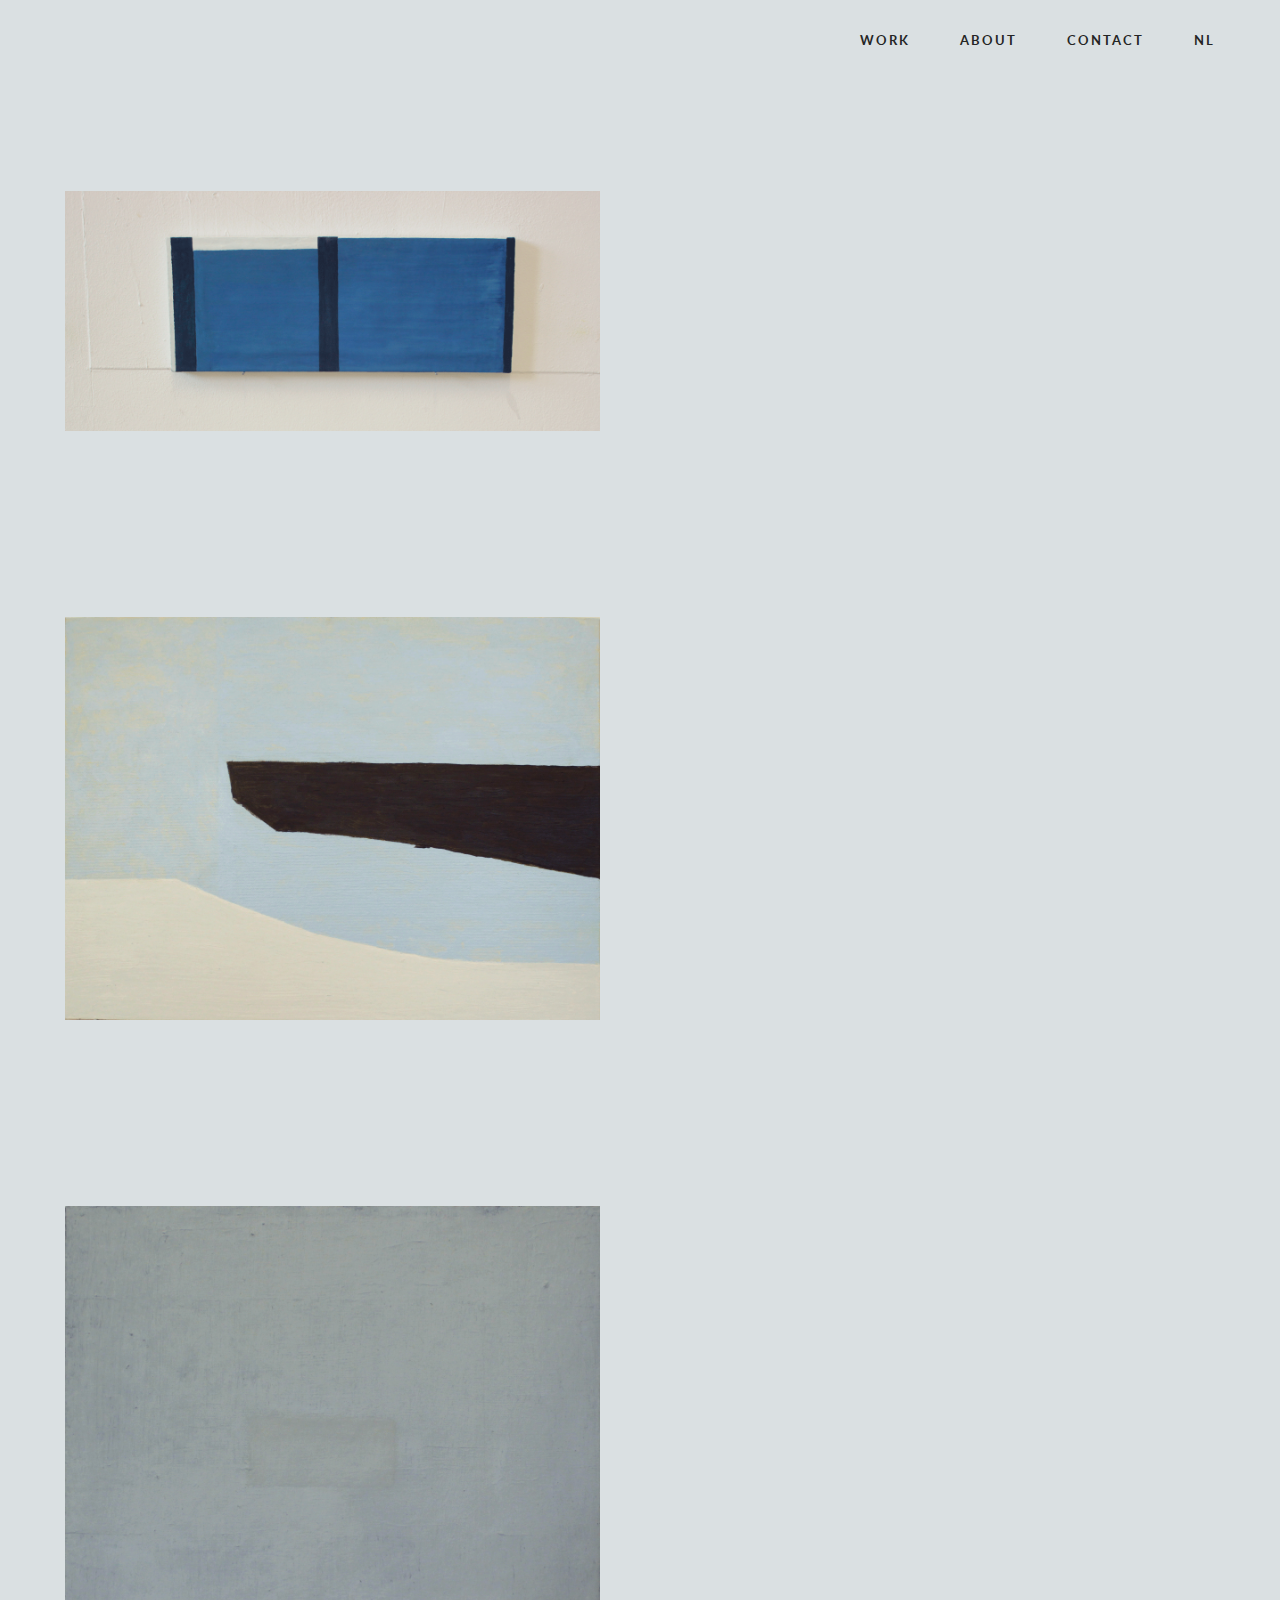
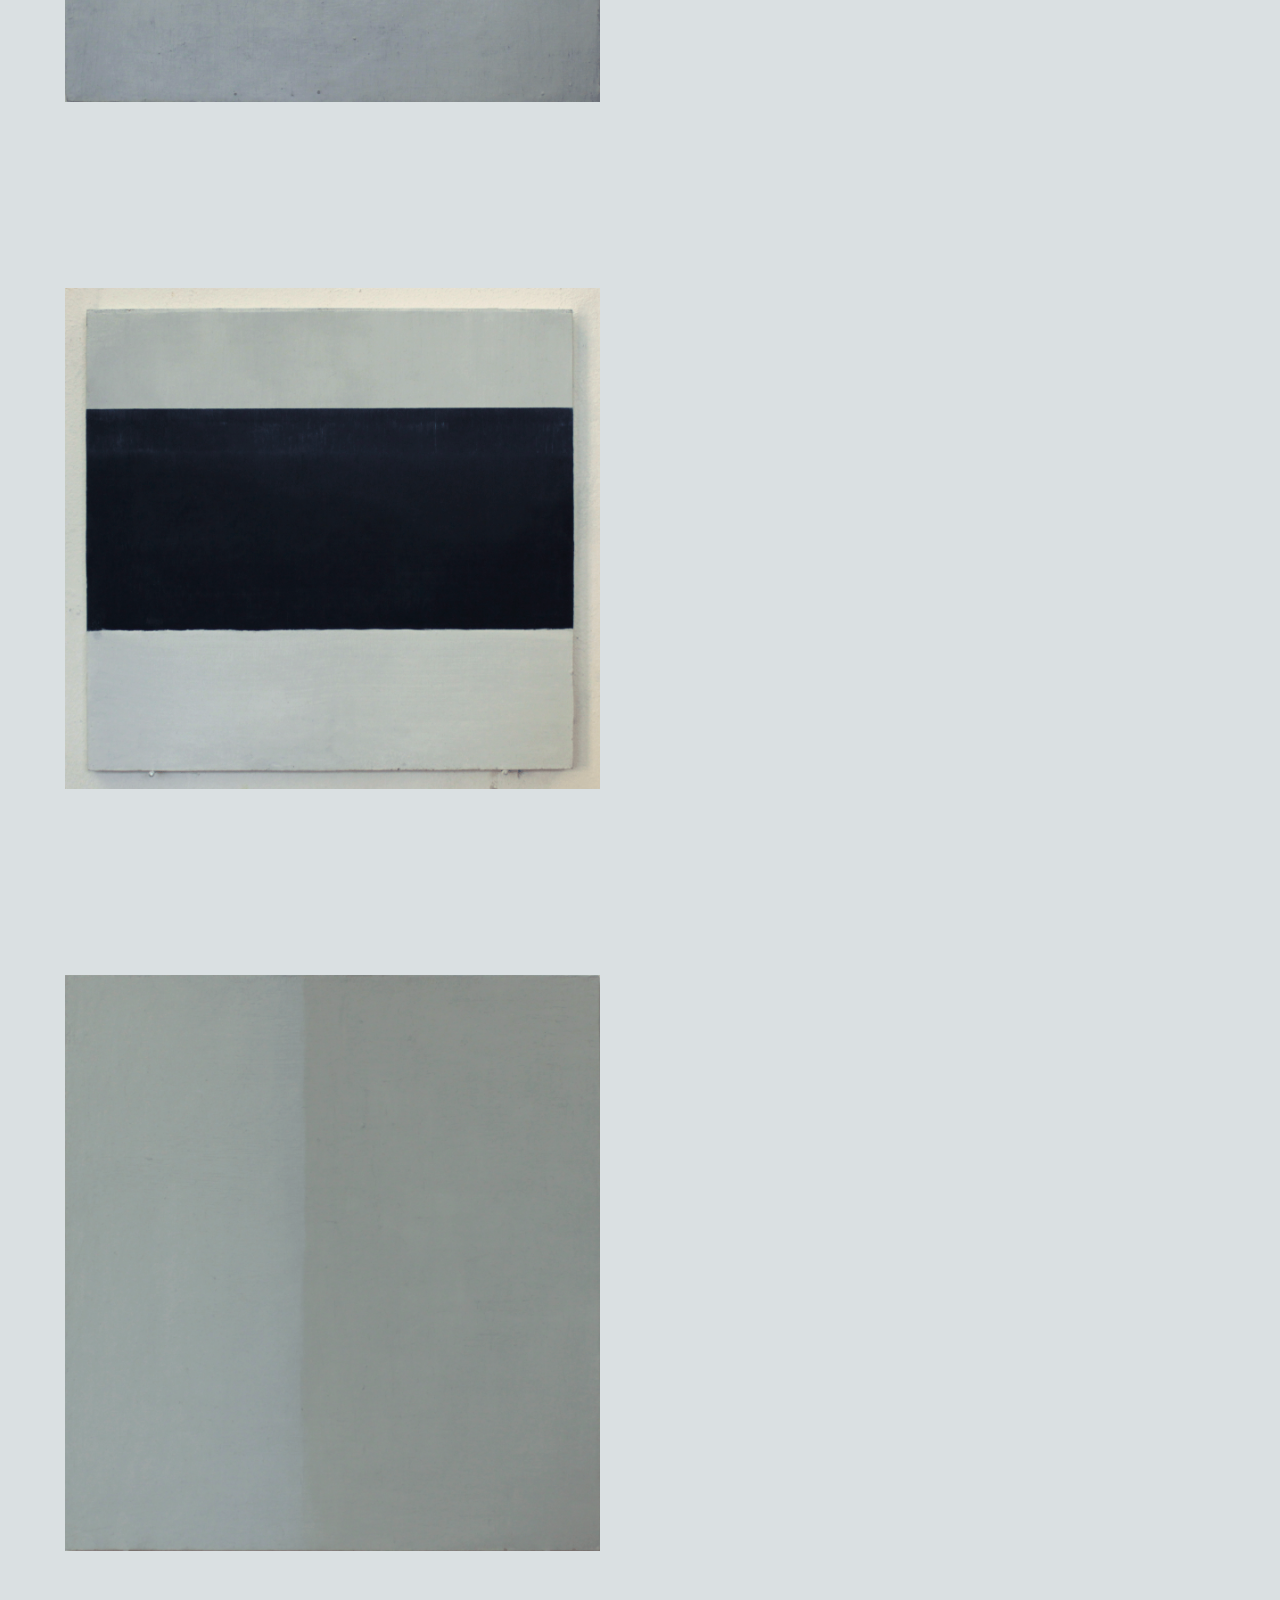
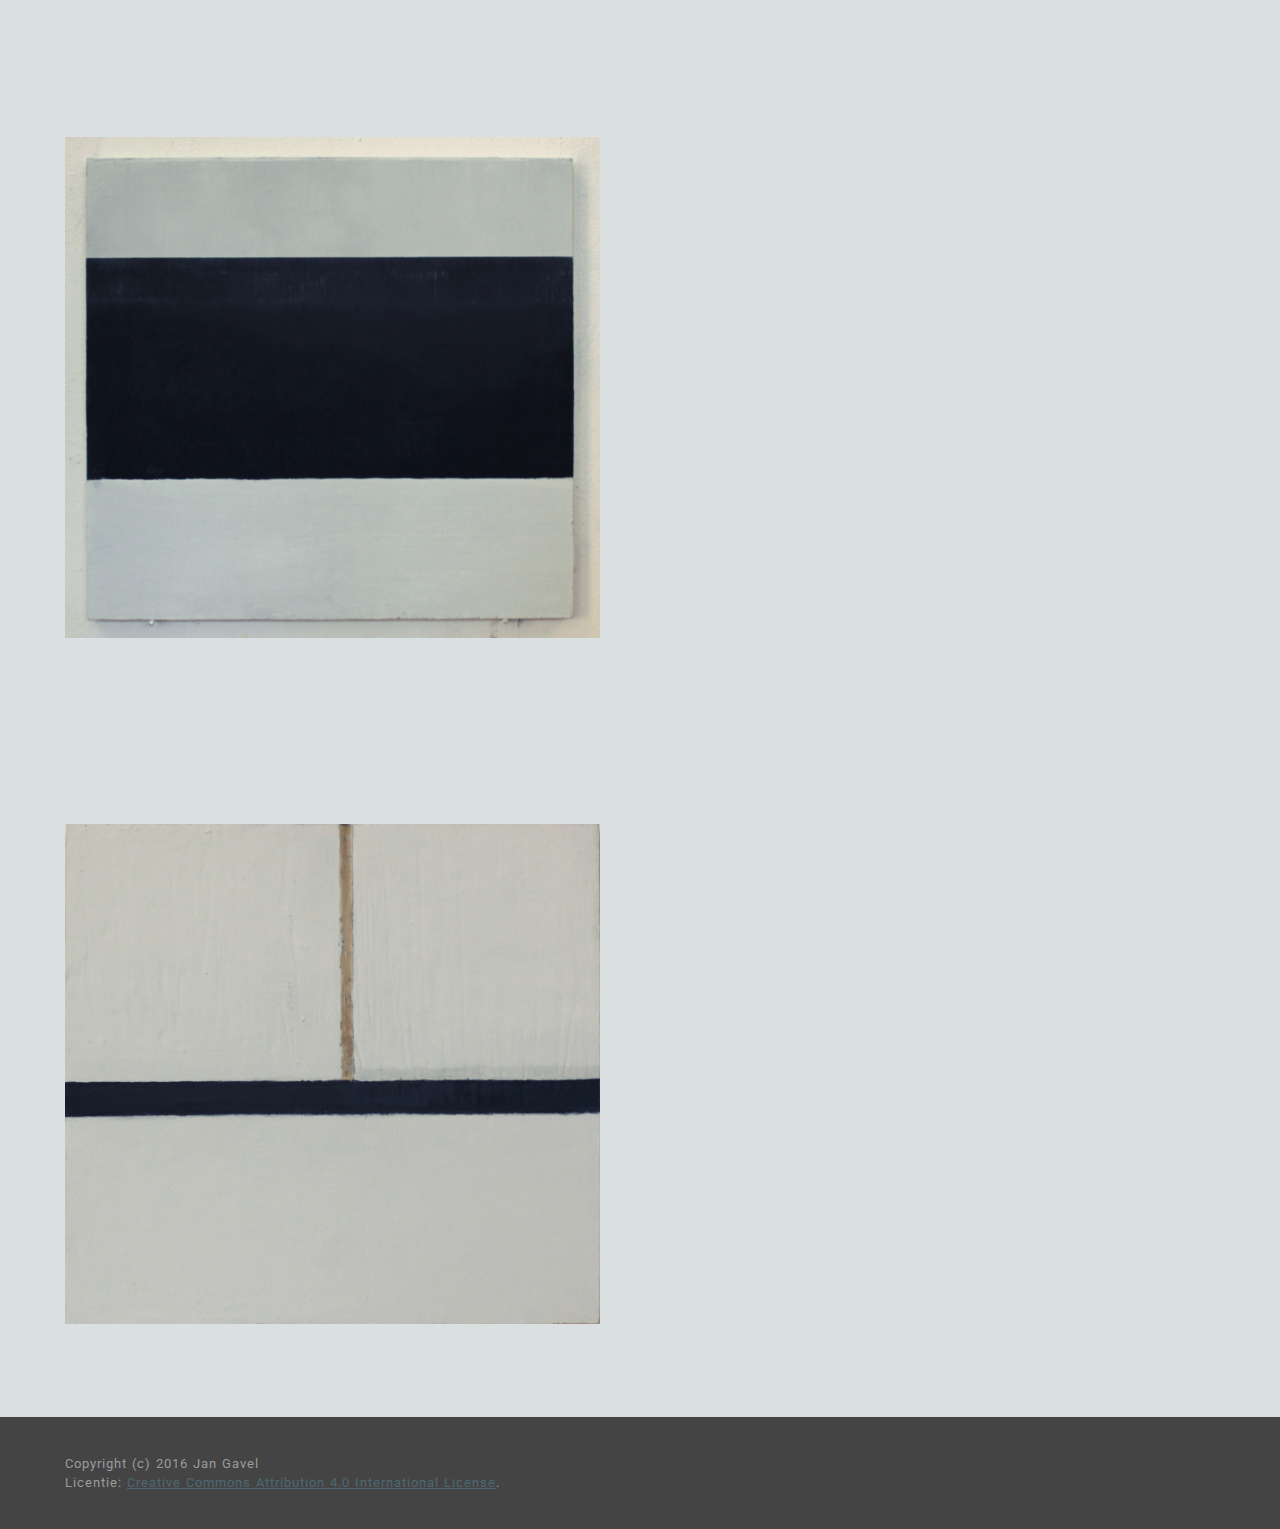
<file: index.html>
<!DOCTYPE html>
<html>
<head>
  <!-- Site made with Mobirise Website Builder v2.10, https://mobirise.com -->
  <meta charset="UTF-8">
  <meta http-equiv="X-UA-Compatible" content="IE=edge">
  <meta name="generator" content="Mobirise v2.10, mobirise.com">
  <meta name="viewport" content="width=device-width, initial-scale=1">
  <link rel="shortcut icon" href="assets/images/logo.png" type="image/x-icon">
  <meta name="description" content="">
  
  <link rel="stylesheet" href="https://fonts.googleapis.com/css?family=Roboto:700,400&amp;subset=cyrillic,latin,greek,vietnamese">
  <link rel="stylesheet" href="assets/bootstrap/css/bootstrap.min.css">
  <link rel="stylesheet" href="assets/mobirise/css/style.css">
  <link rel="stylesheet" href="assets/mobirise/css/mbr-additional.css" type="text/css">
  
  
  
</head>
<body>
<section class="mbr-navbar mbr-navbar--freeze mbr-navbar--absolute mbr-navbar--sticky mbr-navbar--auto-collapse" id="ext_menu-17">
    <div class="mbr-navbar__section mbr-section">
        <div class="mbr-section__container container">
            <div class="mbr-navbar__container">
                
                <div class="mbr-navbar__hamburger mbr-hamburger"><span class="mbr-hamburger__line"></span></div>
                <div class="mbr-navbar__column mbr-navbar__menu">
                    <nav class="mbr-navbar__menu-box mbr-navbar__menu-box--inline-right">
                        <div class="mbr-navbar__column"><ul class="mbr-navbar__items mbr-navbar__items--right mbr-buttons mbr-buttons--freeze mbr-buttons--right btn-decorator mbr-buttons--active mbr-buttons--only-links"><li class="mbr-navbar__item"><a class="mbr-buttons__link btn text-black" href="index.html">WORK<br><br></a></li><li class="mbr-navbar__item"><a class="mbr-buttons__link btn text-black" href="about.html">ABOUT<br><br></a></li><li class="mbr-navbar__item"><a class="mbr-buttons__link btn text-black" href="contact.html">CONTACT</a></li> <li class="mbr-navbar__item"><a class="mbr-buttons__link btn text-black" href="https://googledrive.com/host/0B5gZuULfH_h8TDFhbFF4RDhfM0k/">NL<br><br></a></li></ul></div>
                        
                    </nav>
                </div>
            </div>
        </div>
    </div>
</section>

<section class="engine"><a rel="external" href="https://mobirise.com">web page development software</a></section><section class="mbr-section mbr-section--relative mbr-after-navbar" id="msg-box4-15" style="background-color: rgb(218, 224, 226);">
    
    <div class="mbr-section__container mbr-section__container--isolated container" style="padding-top: 93px; padding-bottom: 93px;">
        <div class="row">
            <div class="mbr-box mbr-box--fixed mbr-box--adapted">
                <div class="mbr-box__magnet mbr-box__magnet--top-right mbr-section__left col-sm-6">
                    <figure class="mbr-figure mbr-figure--adapted mbr-figure--caption-inside-bottom mbr-figure--full-width"><img src="assets/images/mg-7185.gif" class="mbr-figure__img"></figure>
                </div>
                <div class="mbr-box__magnet mbr-class-mbr-box__magnet--center-left col-sm-6 mbr-section__right">
                    
                    
                    
                </div>
                
            </div>
        </div>
    </div>
</section>

<section class="mbr-section mbr-section--relative" id="msg-box4-16" style="background-color: rgb(218, 224, 226);">
    
    <div class="mbr-section__container mbr-section__container--isolated container" style="padding-top: 93px; padding-bottom: 93px;">
        <div class="row">
            <div class="mbr-box mbr-box--fixed mbr-box--adapted">
                <div class="mbr-box__magnet mbr-box__magnet--top-right mbr-section__left col-sm-6">
                    <figure class="mbr-figure mbr-figure--adapted mbr-figure--caption-inside-bottom mbr-figure--full-width"><img src="assets/images/mg-7228.gif" class="mbr-figure__img"></figure>
                </div>
                <div class="mbr-box__magnet mbr-class-mbr-box__magnet--center-left col-sm-6 mbr-section__right">
                    
                    
                    
                </div>
                
            </div>
        </div>
    </div>
</section>

<section class="mbr-section mbr-section--relative" id="msg-box4-18" style="background-color: rgb(218, 224, 226);">
    
    <div class="mbr-section__container mbr-section__container--isolated container" style="padding-top: 93px; padding-bottom: 93px;">
        <div class="row">
            <div class="mbr-box mbr-box--fixed mbr-box--adapted">
                <div class="mbr-box__magnet mbr-box__magnet--top-right mbr-section__left col-sm-6">
                    <figure class="mbr-figure mbr-figure--adapted mbr-figure--caption-inside-bottom mbr-figure--full-width"><img src="assets/images/mg-7198-3.gif" class="mbr-figure__img"></figure>
                </div>
                <div class="mbr-box__magnet mbr-class-mbr-box__magnet--center-left col-sm-6 mbr-section__right">
                    
                    
                    
                </div>
                
            </div>
        </div>
    </div>
</section>

<section class="mbr-section mbr-section--relative" id="msg-box4-19" style="background-color: rgb(218, 224, 226);">
    
    <div class="mbr-section__container mbr-section__container--isolated container" style="padding-top: 93px; padding-bottom: 93px;">
        <div class="row">
            <div class="mbr-box mbr-box--fixed mbr-box--adapted">
                <div class="mbr-box__magnet mbr-box__magnet--top-right mbr-section__left col-sm-6">
                    <figure class="mbr-figure mbr-figure--adapted mbr-figure--caption-inside-bottom mbr-figure--full-width"><img src="assets/images/mg-7204-2.gif" class="mbr-figure__img"></figure>
                </div>
                <div class="mbr-box__magnet mbr-class-mbr-box__magnet--center-left col-sm-6 mbr-section__right">
                    
                    
                    
                </div>
                
            </div>
        </div>
    </div>
</section>

<section class="mbr-section mbr-section--relative" id="msg-box4-22" style="background-color: rgb(218, 224, 226);">
    
    <div class="mbr-section__container mbr-section__container--isolated container" style="padding-top: 93px; padding-bottom: 93px;">
        <div class="row">
            <div class="mbr-box mbr-box--fixed mbr-box--adapted">
                <div class="mbr-box__magnet mbr-box__magnet--top-right mbr-section__left col-sm-6">
                    <figure class="mbr-figure mbr-figure--adapted mbr-figure--caption-inside-bottom mbr-figure--full-width"><img src="assets/images/mg-7208-2.gif" class="mbr-figure__img"></figure>
                </div>
                <div class="mbr-box__magnet mbr-class-mbr-box__magnet--center-left col-sm-6 mbr-section__right">
                    
                    
                    
                </div>
                
            </div>
        </div>
    </div>
</section>

<section class="mbr-section mbr-section--relative" id="msg-box4-21" style="background-color: rgb(218, 224, 226);">
    
    <div class="mbr-section__container mbr-section__container--isolated container" style="padding-top: 93px; padding-bottom: 93px;">
        <div class="row">
            <div class="mbr-box mbr-box--fixed mbr-box--adapted">
                <div class="mbr-box__magnet mbr-box__magnet--top-right mbr-section__left col-sm-6">
                    <figure class="mbr-figure mbr-figure--adapted mbr-figure--caption-inside-bottom mbr-figure--full-width"><img src="assets/images/mg-7204-2.gif" class="mbr-figure__img"></figure>
                </div>
                <div class="mbr-box__magnet mbr-class-mbr-box__magnet--center-left col-sm-6 mbr-section__right">
                    
                    
                    
                </div>
                
            </div>
        </div>
    </div>
</section>

<section class="mbr-section mbr-section--relative" id="msg-box4-20" style="background-color: rgb(218, 224, 226);">
    
    <div class="mbr-section__container mbr-section__container--isolated container" style="padding-top: 93px; padding-bottom: 93px;">
        <div class="row">
            <div class="mbr-box mbr-box--fixed mbr-box--adapted">
                <div class="mbr-box__magnet mbr-box__magnet--top-right mbr-section__left col-sm-6">
                    <figure class="mbr-figure mbr-figure--adapted mbr-figure--caption-inside-bottom mbr-figure--full-width"><img src="assets/images/mg-7211-2.gif" class="mbr-figure__img"></figure>
                </div>
                <div class="mbr-box__magnet mbr-class-mbr-box__magnet--center-left col-sm-6 mbr-section__right">
                    
                    
                    
                </div>
                
            </div>
        </div>
    </div>
</section>

<footer class="mbr-section mbr-section--relative mbr-section--fixed-size" id="footer1-14" style="background-color: rgb(68, 68, 68);">
    
    <div class="mbr-section__container container">
        <div class="mbr-footer mbr-footer--wysiwyg row" style="padding-top: 36.900000000000006px; padding-bottom: 36.900000000000006px;">
            <div class="col-sm-12">
                <p class="mbr-footer__copyright">Copyright (c) 2016 Jan Gavel<br>Licentie:&nbsp;<a rel="license" href="http://creativecommons.org/licenses/by/4.0/">Creative Commons Attribution 4.0 International License</a>.<br></p>
            </div>
        </div>
    </div>
</footer>


  <script src="assets/web/assets/jquery/jquery.min.js"></script>
  <script src="assets/bootstrap/js/bootstrap.min.js"></script>
  <script src="assets/smooth-scroll/SmoothScroll.js"></script>
  <script src="assets/mobirise/js/script.js"></script>
  
  
</body>
</html>
</file>
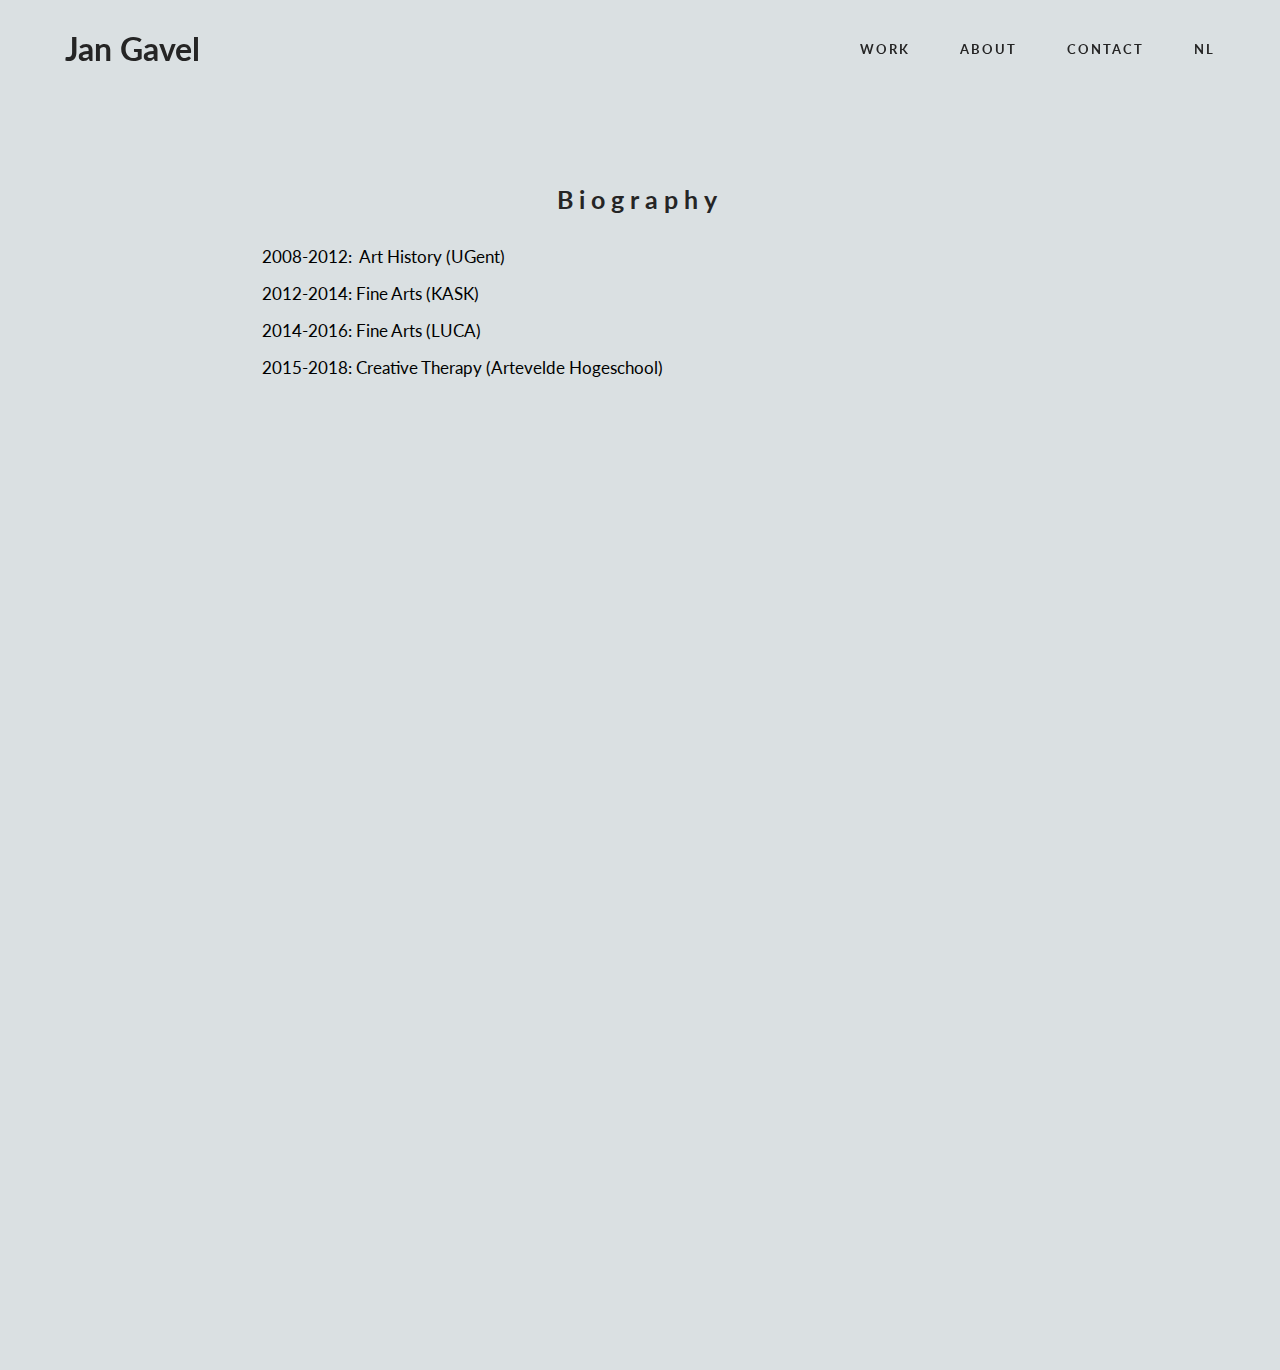
<file: about.html>
<!DOCTYPE html>
<html>
<head>
  <!-- Site made with Mobirise Website Builder v2.10, https://mobirise.com -->
  <meta charset="UTF-8">
  <meta http-equiv="X-UA-Compatible" content="IE=edge">
  <meta name="generator" content="Mobirise v2.10, mobirise.com">
  <meta name="viewport" content="width=device-width, initial-scale=1">
  <link rel="shortcut icon" href="assets/images/logo.png" type="image/x-icon">
  <meta name="description" content="">
  
  <link rel="stylesheet" href="https://fonts.googleapis.com/css?family=Roboto:700,400&amp;subset=cyrillic,latin,greek,vietnamese">
  <link rel="stylesheet" href="assets/bootstrap/css/bootstrap.min.css">
  <link rel="stylesheet" href="assets/animate.css/animate.min.css">
  <link rel="stylesheet" href="assets/mobirise/css/style.css">
  <link rel="stylesheet" href="assets/mobirise/css/mbr-additional.css" type="text/css">
  
  
  
</head>
<body>
<section class="mbr-navbar mbr-navbar--freeze mbr-navbar--absolute mbr-navbar--transparent mbr-navbar--sticky mbr-navbar--auto-collapse" id="menu-9">
    <div class="mbr-navbar__section mbr-section">
        <div class="mbr-section__container container">
            <div class="mbr-navbar__container">
                <div class="mbr-navbar__column mbr-navbar__column--s mbr-navbar__brand">
                    <span class="mbr-navbar__brand-link mbr-brand mbr-brand--inline">
                        
                        <span class="mbr-brand__name"><a class="mbr-brand__name text-black" href="https://mobirise.com">Jan Gavel</a></span>
                    </span>
                </div>
                <div class="mbr-navbar__hamburger mbr-hamburger"><span class="mbr-hamburger__line"></span></div>
                <div class="mbr-navbar__column mbr-navbar__menu">
                    <nav class="mbr-navbar__menu-box mbr-navbar__menu-box--inline-right">
                        <div class="mbr-navbar__column"><ul class="mbr-navbar__items mbr-navbar__items--right mbr-buttons mbr-buttons--freeze mbr-buttons--right btn-decorator mbr-buttons--active mbr-buttons--only-links"><li class="mbr-navbar__item"><a class="mbr-buttons__link btn text-black" href="index.html">WORK</a></li> <li class="mbr-navbar__item"><a class="mbr-buttons__link btn text-black" href="about.html">ABOUT</a></li><li class="mbr-navbar__item"><a class="mbr-buttons__link btn text-black" href="contact.html">CONTACT</a></li> <li class="mbr-navbar__item"><a class="mbr-buttons__link btn text-black" href="contact.html">NL</a></li></ul></div>
                        
                    </nav>
                </div>
            </div>
        </div>
    </div>
</section>

<section class="engine"><a rel="external" href="https://mobirise.com">web building software</a></section><section class="mbr-section mbr-section--relative mbr-section--fixed-size mbr-after-navbar" id="msg-box3-9" style="background-color: rgb(218, 224, 226);">
    
    <div class="mbr-section__container container mbr-section__container--first" style="padding-top: 93px;">
        <div class="mbr-header mbr-header--wysiwyg row">
            <div class="col-sm-8 col-sm-offset-2">
                <h3 class="mbr-header__text">Biography</h3>
                
            </div>
        </div>
    </div>
    <div class="mbr-section__container container mbr-section__container--last" style="padding-bottom: 93px;">
        <div class="row">
            <div class="mbr-article mbr-article--wysiwyg col-sm-8 col-sm-offset-2"><p>2008-2012: &nbsp;Art History (UGent)</p><p>2012-2014: Fine Arts (KASK)</p><p>2014-2016: Fine Arts (LUCA)</p><p>2015-2018: Creative Therapy (Artevelde Hogeschool)</p></div>
        </div>
    </div>
    
</section>

<section class="mbr-box mbr-section mbr-section--relative mbr-section--fixed-size mbr-section--full-height mbr-section--bg-adapted" id="header2-13" style="background-color: rgb(218, 224, 226);">
    <div class="mbr-box__magnet mbr-box__magnet--sm-padding mbr-box__magnet--center-left">
        
        <div class="mbr-box__container mbr-section__container container">
            <div class="mbr-box mbr-box--stretched"><div class="mbr-box__magnet mbr-box__magnet--center-left">
                <div class="row"><div class=" col-sm-6 col-sm-offset-6">
                    <div class="mbr-hero animated fadeInUp">
                        
                        
                    </div>
                    
                </div></div>
            </div></div>
        </div>
        
    </div>
</section>


  <script src="assets/web/assets/jquery/jquery.min.js"></script>
  <script src="assets/bootstrap/js/bootstrap.min.js"></script>
  <script src="assets/smooth-scroll/SmoothScroll.js"></script>
  <script src="assets/mobirise/js/script.js"></script>
  
  
</body>
</html>
</file>
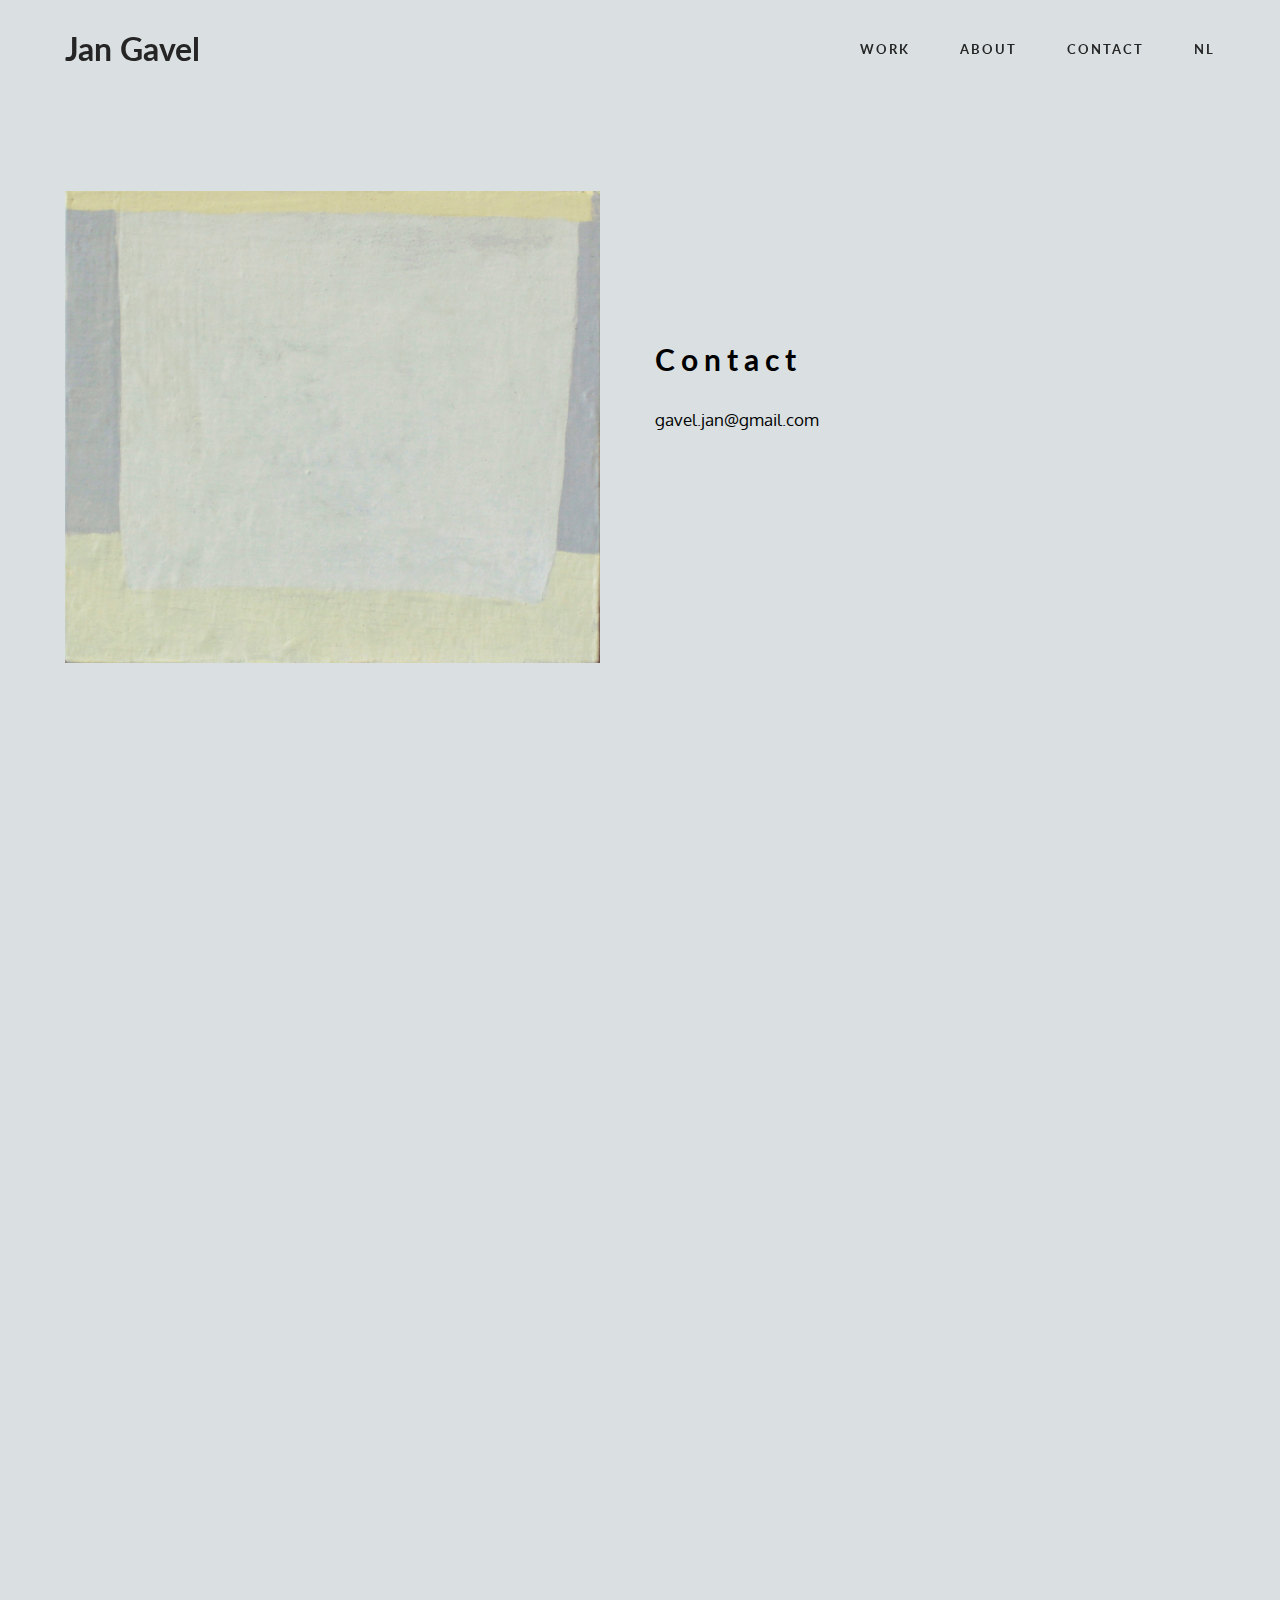
<file: contact.html>
<!DOCTYPE html>
<html>
<head>
  <!-- Site made with Mobirise Website Builder v2.10, https://mobirise.com -->
  <meta charset="UTF-8">
  <meta http-equiv="X-UA-Compatible" content="IE=edge">
  <meta name="generator" content="Mobirise v2.10, mobirise.com">
  <meta name="viewport" content="width=device-width, initial-scale=1">
  <link rel="shortcut icon" href="assets/images/logo.png" type="image/x-icon">
  <meta name="description" content="">
  
  <link rel="stylesheet" href="https://fonts.googleapis.com/css?family=Roboto:700,400&amp;subset=cyrillic,latin,greek,vietnamese">
  <link rel="stylesheet" href="assets/bootstrap/css/bootstrap.min.css">
  <link rel="stylesheet" href="assets/animate.css/animate.min.css">
  <link rel="stylesheet" href="assets/mobirise/css/style.css">
  <link rel="stylesheet" href="assets/mobirise/css/mbr-additional.css" type="text/css">
  
  
  
</head>
<body>
<section class="mbr-navbar mbr-navbar--freeze mbr-navbar--absolute mbr-navbar--transparent mbr-navbar--sticky mbr-navbar--auto-collapse" id="menu-9">
    <div class="mbr-navbar__section mbr-section">
        <div class="mbr-section__container container">
            <div class="mbr-navbar__container">
                <div class="mbr-navbar__column mbr-navbar__column--s mbr-navbar__brand">
                    <span class="mbr-navbar__brand-link mbr-brand mbr-brand--inline">
                        
                        <span class="mbr-brand__name"><a class="mbr-brand__name text-black" href="https://mobirise.com">Jan Gavel</a></span>
                    </span>
                </div>
                <div class="mbr-navbar__hamburger mbr-hamburger"><span class="mbr-hamburger__line"></span></div>
                <div class="mbr-navbar__column mbr-navbar__menu">
                    <nav class="mbr-navbar__menu-box mbr-navbar__menu-box--inline-right">
                        <div class="mbr-navbar__column"><ul class="mbr-navbar__items mbr-navbar__items--right mbr-buttons mbr-buttons--freeze mbr-buttons--right btn-decorator mbr-buttons--active mbr-buttons--only-links"><li class="mbr-navbar__item"><a class="mbr-buttons__link btn text-black" href="index.html">WORK</a></li> <li class="mbr-navbar__item"><a class="mbr-buttons__link btn text-black" href="about.html">ABOUT</a></li><li class="mbr-navbar__item"><a class="mbr-buttons__link btn text-black" href="contact.html">CONTACT</a></li> <li class="mbr-navbar__item"><a class="mbr-buttons__link btn text-black" href="contact.html">NL</a></li></ul></div>
                        
                    </nav>
                </div>
            </div>
        </div>
    </div>
</section>

<section class="engine"><a rel="external" href="https://mobirise.com">web site creator</a></section><section class="mbr-section mbr-section--relative mbr-after-navbar" id="msg-box4-14" style="background-color: rgb(218, 224, 226);">
    
    <div class="mbr-section__container mbr-section__container--isolated container" style="padding-top: 93px; padding-bottom: 93px;">
        <div class="row">
            <div class="mbr-box mbr-box--fixed mbr-box--adapted">
                <div class="mbr-box__magnet mbr-box__magnet--top-right mbr-section__left col-sm-6">
                    <figure class="mbr-figure mbr-figure--adapted mbr-figure--caption-inside-bottom mbr-figure--full-width"><img src="assets/images/mg-7192.gif" class="mbr-figure__img"></figure>
                </div>
                <div class="mbr-box__magnet mbr-class-mbr-box__magnet--center-left col-sm-6 mbr-section__right">
                    <div class="mbr-section__container mbr-section__container--middle">
                        <div class="mbr-header mbr-header--auto-align mbr-header--wysiwyg">
                            <h3 class="mbr-header__text">Contact</h3>
                            
                        </div>
                    </div>
                    <div class="mbr-section__container mbr-section__container--middle">
                        <div class="mbr-article mbr-article--auto-align mbr-article--wysiwyg"><p>gavel.jan@gmail.com</p><p><br></p></div>
                    </div>
                    
                </div>
                
            </div>
        </div>
    </div>
</section>

<section class="mbr-box mbr-section mbr-section--relative mbr-section--fixed-size mbr-section--full-height mbr-section--bg-adapted" id="header2-15" style="background-color: rgb(218, 224, 226);">
    <div class="mbr-box__magnet mbr-box__magnet--sm-padding mbr-box__magnet--center-left">
        
        <div class="mbr-box__container mbr-section__container container">
            <div class="mbr-box mbr-box--stretched"><div class="mbr-box__magnet mbr-box__magnet--center-left">
                <div class="row"><div class=" col-sm-6 col-sm-offset-6">
                    <div class="mbr-hero animated fadeInUp">
                        
                        
                    </div>
                    
                </div></div>
            </div></div>
        </div>
        
    </div>
</section>


  <script src="assets/web/assets/jquery/jquery.min.js"></script>
  <script src="assets/bootstrap/js/bootstrap.min.js"></script>
  <script src="assets/smooth-scroll/SmoothScroll.js"></script>
  <script src="assets/mobirise/js/script.js"></script>
  
  
</body>
</html>
</file>
<file: assets/mobirise/css/mbr-additional.css>
@import url(https://fonts.googleapis.com/css?family=Lato:400,300,700);
@import url(https://fonts.googleapis.com/css?family=Oxygen:400,300,700);




#msg-box3-9 .mbr-header .mbr-header__text {
  text-align: center;
  font-family: 'Lato', sans-serif;
}
#msg-box3-9 .mbr-header .mbr-header__subtext {
  text-align: center;
}
#msg-box3-9 .mbr-article P {
  color: #000000;
  font-family: 'Lato', sans-serif;
}
#menu-9 .mbr-brand__name {
  font-size: 16px;
}
#menu-9.mbr-navbar--stuck .mbr-navbar__section {
  background: #acc9d2;
}
#menu-9 .mbr-brand__name a {
  font-size: 32px;
  font-family: 'Lato', sans-serif;
}
#menu-9 .mbr-navbar__items a {
  font-family: 'Lato', sans-serif;
}
#menu-9 .mbr-navbar__hamburger {
  color: #ffffff;
}

#msg-box4-15 .mbr-header__text {
  color: #ffffff;
}
#msg-box4-15 .mbr-header__subtext {
  color: #ffffff;
}
#msg-box4-15 .mbr-article {
  color: #ffffff;
}
#msg-box4-16 .mbr-header__text {
  color: #ffffff;
}
#msg-box4-16 .mbr-header__subtext {
  color: #ffffff;
}
#msg-box4-16 .mbr-article {
  color: #ffffff;
}
#ext_menu-17 .mbr-brand__name {
  font-size: 16px;
}
#ext_menu-17.mbr-navbar--stuck .mbr-navbar__section {
  background: #dae0e2;
}
#ext_menu-17 .mbr-navbar__section {
  background: #dae0e2;
}
#ext_menu-17 .mbr-navbar__items a {
  font-family: 'Lato', sans-serif;
}
#ext_menu-17 .mbr-navbar__hamburger {
  color: #ffffff;
}
#msg-box4-18 .mbr-header__text {
  color: #ffffff;
}
#msg-box4-18 .mbr-header__subtext {
  color: #ffffff;
}
#msg-box4-18 .mbr-article {
  color: #ffffff;
}
#msg-box4-19 .mbr-header__text {
  color: #ffffff;
}
#msg-box4-19 .mbr-header__subtext {
  color: #ffffff;
}
#msg-box4-19 .mbr-article {
  color: #ffffff;
}
#msg-box4-22 .mbr-header__text {
  color: #ffffff;
}
#msg-box4-22 .mbr-header__subtext {
  color: #ffffff;
}
#msg-box4-22 .mbr-article {
  color: #ffffff;
}
#msg-box4-21 .mbr-header__text {
  color: #ffffff;
}
#msg-box4-21 .mbr-header__subtext {
  color: #ffffff;
}
#msg-box4-21 .mbr-article {
  color: #ffffff;
}
#msg-box4-20 .mbr-header__text {
  color: #ffffff;
}
#msg-box4-20 .mbr-header__subtext {
  color: #ffffff;
}
#msg-box4-20 .mbr-article {
  color: #ffffff;
}




#menu-9 .mbr-brand__name {
  font-size: 16px;
}
#menu-9.mbr-navbar--stuck .mbr-navbar__section {
  background: #acc9d2;
}
#menu-9 .mbr-brand__name a {
  font-size: 32px;
  font-family: 'Lato', sans-serif;
}
#menu-9 .mbr-navbar__items a {
  font-family: 'Lato', sans-serif;
}
#menu-9 .mbr-navbar__hamburger {
  color: #ffffff;
}
#msg-box4-14 .mbr-header__text {
  color: #000000;
  font-family: 'Lato', sans-serif;
  font-size: 30px;
}
#msg-box4-14 .mbr-header__subtext {
  color: #ffffff;
}
#msg-box4-14 .mbr-article {
  color: #ffffff;
}
#msg-box4-14 .mbr-article P {
  font-family: 'Oxygen', sans-serif;
  color: #000000;
}
</file>
<file: assets/mobirise/css/style.css>
.is-builder .animated {
  -webkit-animation-name: none !important;
  animation-name: none !important;
}
html {
  position: relative;
  min-height: 100%;
}
.mbr-embedded-video {
  position: relative;
}
.mbr-background-video,
.mbr-background-video-preview {
  bottom: 0;
  left: 0;
  overflow: hidden;
  position: absolute;
  right: 0;
  top: 0;
}
.mbr-parallax-background,
.mbr-background {
  background-attachment: fixed !important;
  background-position: 50% 0;
  background-repeat: no-repeat;
  background-size: cover !important;
}
.mbr-hidden-scrollbar .mbr-parallax-background {
  background-size: auto 130%;
}
.mobile .mbr-parallax-background {
  background-attachment: scroll !important;
}
.mbr-background {
  background-attachment: scroll !important;
}
.mbr-navbar {
  position: relative;
  width: 100%;
}
.mbr-navbar:before {
  content: "";
  display: block;
}
.mbr-navbar__brand-link:after,
.mbr-navbar__brand-img {
  max-height: 74px;
}
.mbr-navbar:before,
.mbr-navbar__container {
  height: 98px;
}
.mbr-navbar--ss .mbr-navbar__brand-link:after,
.mbr-navbar--ss .mbr-navbar__brand-img {
  height: 74px;
}
.mbr-navbar--ss:before,
.mbr-navbar--ss .mbr-navbar__container {
  height: 98px;
}
.mbr-navbar--xs .mbr-navbar__brand-link:after,
.mbr-navbar--xs .mbr-navbar__brand-img {
  height: 32px;
}
.mbr-navbar--xs:before,
.mbr-navbar--xs .mbr-navbar__container {
  height: 56px;
}
.mbr-navbar--s .mbr-navbar__brand-link:after,
.mbr-navbar--s .mbr-navbar__brand-img {
  height: 48px;
}
.mbr-navbar--s:before,
.mbr-navbar--s .mbr-navbar__container {
  height: 72px;
}
.mbr-navbar--m .mbr-navbar__brand-link:after,
.mbr-navbar--m .mbr-navbar__brand-img {
  height: 64px;
}
.mbr-navbar--m:before,
.mbr-navbar--m .mbr-navbar__container {
  height: 88px;
}
.mbr-navbar--l .mbr-navbar__brand-link:after,
.mbr-navbar--l .mbr-navbar__brand-img {
  height: 96px;
}
.mbr-navbar--l:before,
.mbr-navbar--l .mbr-navbar__container {
  height: 120px;
}
.mbr-navbar--xl .mbr-navbar__brand-link:after,
.mbr-navbar--xl .mbr-navbar__brand-img {
  height: 128px;
}
.mbr-navbar--xl:before,
.mbr-navbar--xl .mbr-navbar__container {
  height: 152px;
}
.mbr-navbar--short .mbr-navbar__brand-link:after,
.mbr-navbar--short .mbr-navbar__brand-img {
  height: 40px;
}
.mbr-navbar--short:before,
.mbr-navbar--short .mbr-navbar__container {
  height: 64px;
}
.mbr-navbar--short .mbr-navbar__container {
  padding: 12px 0;
}
@media (max-width: 767px) {
  .mbr-navbar--short .mbr-navbar__brand-link:after,
  .mbr-navbar--short .mbr-navbar__brand-img {
    height: 31px;
  }
  .mbr-navbar--short:before,
  .mbr-navbar--short .mbr-navbar__container {
    height: 45px;
  }
  .mbr-navbar--short .mbr-navbar__container {
    padding: 7px 0;
  }
}
.mbr-navbar__brand-img {
  position: relative;
}
.mbr-navbar__brand-img,
.mbr-navbar__container,
.mbr-navbar__section {
  -webkit-transition: all 300ms ease-in-out 0s;
  -o-transition: all 300ms ease-in-out 0s;
  transition: all 300ms ease-in-out 0s;
}
.mbr-navbar__section {
  background: #2c2c2c;
  height: auto;
  position: absolute;
  top: 0;
  width: 100%;
  z-index: 1000;
}
.mbr-navbar__container {
  display: table;
  padding: 12px 0;
  width: 100%;
}
.mbr-navbar__menu-box {
  display: table;
  width: 100%;
}
.mbr-navbar__menu-box--inline-left,
.mbr-navbar__menu-box--inline-center,
.mbr-navbar__menu-box--inline-right {
  display: block;
  text-align: left;
}
.mbr-navbar__menu-box--inline-center {
  text-align: center;
}
.mbr-navbar__menu-box--inline-right {
  text-align: right;
}
.mbr-navbar__column {
  display: table-cell;
  vertical-align: middle;
}
.mbr-navbar__column--xxs {
  width: 1%;
}
.mbr-navbar__column--xs {
  width: 10%;
}
.mbr-navbar__column--s {
  width: 20%;
}
.mbr-navbar__column--m {
  width: 30%;
}
.mbr-navbar__column--l {
  width: 40%;
}
.mbr-navbar__column--xl {
  width: 50%;
}
.mbr-navbar__menu-box--inline-left .mbr-navbar__column,
.mbr-navbar__menu-box--inline-center .mbr-navbar__column,
.mbr-navbar__menu-box--inline-right .mbr-navbar__column {
  display: inline-block;
}
.mbr-navbar__items {
  float: left;
  padding-left: 0px;
  position: relative;
  left: -20px;
}
.mbr-navbar__items--right {
  float: right;
  left: 0;
}
.mbr-navbar__item {
  display: block;
  float: left;
  position: relative;
}
.mbr-navbar__hamburger {
  display: none;
  margin-top: -11px;
  position: absolute;
  right: 0;
  top: 50%;
  z-index: 10000;
}
.mbr-navbar--collapsed .mbr-navbar__container {
  position: relative;
}
.mbr-navbar--collapsed .mbr-navbar__column {
  display: block;
  width: 100%;
}
.mbr-navbar--collapsed .mbr-navbar__items--right {
  padding-top: 13px;
}
.mbr-navbar--collapsed .mbr-navbar__menu {
  background: rgba(0, 0, 0, 0.9);
  display: none;
  height: 100%;
  left: 0;
  position: fixed;
  top: 0;
  width: 100%;
  z-index: 9999;
}
.mbr-navbar--collapsed .mbr-navbar__menu-box {
  display: table-cell;
  vertical-align: middle;
}
.mbr-navbar--collapsed .mbr-navbar__items {
  float: none;
}
.mbr-navbar--collapsed .mbr-navbar__item {
  float: none;
}
.mbr-navbar--collapsed .mbr-navbar__hamburger {
  display: block;
}
.mbr-navbar--collapsed.mbr-navbar--open .mbr-navbar__menu {
  display: table;
}
.mbr-navbar--collapsed.mbr-navbar--open:not(.mbr-navbar--sticky) .mbr-navbar__section {
  background: none;
  position: fixed;
}
.mbr-navbar--collapsed.mbr-navbar--open .mbr-navbar__brand {
  visibility: hidden;
}
.mbr-navbar--collapsed.mbr-navbar--sticky.mbr-navbar--open .mbr-navbar__brand {
  visibility: visible;
}
.mbr-navbar--collapsed.mbr-navbar--open .mbr-navbar__brand-img,
.mbr-navbar--collapsed.mbr-navbar--open .mbr-navbar__container {
  -webkit-transition: none;
  -o-transition: none;
  transition: none;
}
.mbr-navbar--freeze.mbr-navbar--collapsed.mbr-navbar--open .mbr-navbar__hamburger,
.mbr-navbar--freeze.mbr-navbar--collapsed.mbr-navbar--open .mbr-navbar__hamburger:hover {
  color: #fff !important;
}
.mbr-navbar--sticky .mbr-navbar__section {
  position: fixed;
}
.mbr-navbar--absolute {
  position: absolute;
}
.mbr-navbar--transparent .mbr-navbar__section {
  background: none;
}
.mbr-navbar--stuck .mbr-navbar__section,
.mbr-navbar--relative .mbr-navbar__section {
  background: #2c2c2c;
}
@media (max-width: 991px) {
  .mbr-navbar--auto-collapse .mbr-navbar__container {
    position: relative;
  }
  .mbr-navbar--auto-collapse .mbr-navbar__column {
    display: block;
    width: 100%;
  }
  .mbr-navbar--auto-collapse .mbr-navbar__items--right {
    padding-top: 13px;
  }
  .mbr-navbar--auto-collapse .mbr-navbar__menu {
    background: rgba(0, 0, 0, 0.9);
    display: none;
    height: 100%;
    left: 0;
    position: fixed;
    top: 0;
    width: 100%;
    z-index: 9999;
  }
  .mbr-navbar--auto-collapse .mbr-navbar__menu-box {
    display: table-cell;
    vertical-align: middle;
  }
  .mbr-navbar--auto-collapse .mbr-navbar__items {
    float: none;
  }
  .mbr-navbar--auto-collapse .mbr-navbar__item {
    float: none;
  }
  .mbr-navbar--auto-collapse .mbr-navbar__hamburger {
    display: block;
  }
  .mbr-navbar--auto-collapse.mbr-navbar--open .mbr-navbar__menu {
    display: table;
  }
  .mbr-navbar--auto-collapse.mbr-navbar--open:not(.mbr-navbar--sticky) .mbr-navbar__section {
    background: none;
    position: fixed;
  }
  .mbr-navbar--auto-collapse.mbr-navbar--open .mbr-navbar__brand {
    visibility: hidden;
  }
  .mbr-navbar--auto-collapse.mbr-navbar--sticky.mbr-navbar--open .mbr-navbar__brand {
    visibility: visible;
  }
  .mbr-navbar--auto-collapse.mbr-navbar--open .mbr-navbar__brand-img,
  .mbr-navbar--auto-collapse.mbr-navbar--open .mbr-navbar__container {
    -webkit-transition: none;
    -o-transition: none;
    transition: none;
  }
}
.mbr-after-navbar:before {
  content: "";
  display: block;
  height: 98px;
}
.mbr-hamburger {
  cursor: pointer;
  height: 23px;
  width: 30px;
}
.mbr-hamburger:focus {
  outline: none;
}
.mbr-hamburger__line,
.mbr-hamburger__line:before,
.mbr-hamburger__line:after {
  content: "";
  position: absolute;
  display: block;
  height: 1px;
  cursor: pointer;
}
.mbr-hamburger__line,
.mbr-hamburger__line:before,
.mbr-hamburger__line:after {
  width: 30px;
  border-bottom: 5px solid;
  top: 9px;
}
.mbr-hamburger__line:before {
  top: -9px;
}
.mbr-hamburger__line:after {
  top: 9px;
}
.mbr-hamburger__line,
.mbr-hamburger__line:before,
.mbr-hamburger__line:after {
  -webkit-transition: all 300ms ease-in-out;
  transition: all 300ms ease-in-out;
}
.mbr-hamburger--open .mbr-hamburger__line {
  border-color: transparent;
}
.mbr-hamburger--open .mbr-hamburger__line:before,
.mbr-hamburger--open .mbr-hamburger__line:after {
  top: 0;
}
.mbr-hamburger--open .mbr-hamburger__line:before {
  -ms-transform: rotate(45deg);
  -webkit-transform: rotate(45deg);
  transform: rotate(45deg);
}
.mbr-hamburger--open .mbr-hamburger__line:after {
  top: 10px;
  -ms-transform: translatey(-10px) rotate(-45deg);
  -webkit-transform: translatey(-10px) rotate(-45deg);
  transform: translatey(-10px) rotate(-45deg);
}
@media (max-width: 767px) {
  .mbr-hamburger {
    height: 23px;
    width: 27px;
  }
  .mbr-hamburger__line,
  .mbr-hamburger__line:before,
  .mbr-hamburger__line:after {
    width: 27px;
    border-bottom: 4px solid;
    top: 9px;
  }
  .mbr-hamburger__line:before {
    top: -9px;
  }
  .mbr-hamburger__line:after {
    top: 9px;
  }
}
.mbr-brand {
  display: block;
  float: left;
  position: relative;
}
.mbr-brand,
.mbr-brand:hover {
  text-decoration: none;
}
.mbr-brand__name {
  display: block;
  font-weight: bold;
  margin-top: 5px;
  text-align: center;
}
.mbr-brand__name,
.mbr-brand__name:hover {
  text-decoration: none;
}
.mbr-brand--inline {
  display: table;
}
.mbr-brand--inline:after {
  content: "";
  display: table-cell;
  width: 1px;
}
.mbr-brand--inline .mbr-brand__logo,
.mbr-brand--inline .mbr-brand__name {
  display: table-cell;
  vertical-align: middle;
}
.mbr-brand--inline .mbr-brand__logo {
  padding-right: 10px;
}
.mbr-brand--inline .mbr-brand__name {
  margin: 0;
  text-align: left;
}
.mbr-form {
  display: table;
  margin-top: -13px;
  position: relative;
  top: 14px;
  width: 100%;
}
.mbr-form__left,
.mbr-form__right {
  display: table-cell;
  vertical-align: top;
}
.mbr-form__left {
  padding-right: 3px;
}
.mbr-form__right {
  width: 1px;
}
@media (max-width: 530px) {
  .mbr-form {
    display: block;
    margin-top: -27px;
    position: relative;
    top: 26px;
  }
  .mbr-form__left,
  .mbr-form__right {
    display: block;
  }
  .mbr-form__left {
    margin-bottom: 12px;
    padding-right: 0;
  }
  .mbr-form__right {
    width: 100%;
  }
}
.mbr-section {
  padding: 0 20px;
}
.mbr-section--no-padding {
  padding: 0;
}
.mbr-section--relative {
  position: relative;
}
.mbr-section--fixed-size {
  overflow: hidden;
}
.mbr-section--full-height {
  height: 100vh;
}
.mbr-section--full-height.mbr-after-navbar:before {
  display: none;
}
.mbr-section--bg-adapted {
  background-attachment: scroll;
  background-position: 50% 0;
  background-repeat: no-repeat;
  background-size: cover;
}
.mbr-section--gray {
  background-color: #444444;
}
.mbr-section--light-gray {
  background-color: #f0f0f0;
}
.mbr-section--dark-gray {
  background-color: #3c3c3c;
}
.mbr-section__container {
  padding: 0;
  position: relative;
  z-index: 3;
}
.mbr-section__container--center {
  text-align: center;
}
.mbr-section__container--std-padding {
  padding: 93px 0;
}
.mbr-section__container--std-top-padding {
  padding-top: 93px;
}
.mbr-section__container--std-bot-padding {
  padding-bottom: 93px;
}
.mbr-section__container--sm-padding {
  padding: 41px 0;
}
.mbr-section__container--sm-top-padding {
  padding-top: 41px;
}
.mbr-section__container--sm-bot-padding {
  padding-bottom: 41px;
}
.mbr-section__container--isolated {
  padding-bottom: 93px;
  padding-top: 93px;
}
.mbr-section__container--first {
  padding-top: 93px;
  padding-bottom: 41px;
}
.mbr-section__container--middle {
  padding-bottom: 41px;
}
.mbr-section__container--last {
  padding-bottom: 93px;
}
.mbr-section__row {
  margin-left: -24px;
  margin-right: -24px;
}
.mbr-section__col {
  overflow: hidden;
  padding-left: 24px;
  padding-right: 24px;
}
.mbr-section__left {
  padding-right: 40px;
}
.mbr-section__right {
  padding-left: 15px;
}
.mbr-section__header {
  line-height: 1.5em;
  margin: -10px 0 0;
  text-align: center;
}
@media (min-width: 768px) {
  .mbr-section--short-paddings .mbr-section__container--std-padding {
    padding: 59px 0;
  }
  .mbr-section--short-paddings .mbr-section__container--std-top-padding {
    padding-top: 59px;
  }
  .mbr-section--short-paddings .mbr-section__container--std-bot-padding {
    padding-bottom: 59px;
  }
  .mbr-section--short-paddings .mbr-section__container--sm-padding {
    padding: 41px 0;
  }
  .mbr-section--short-paddings .mbr-section__container--sm-top-padding {
    padding-top: 41px;
  }
  .mbr-section--short-paddings .mbr-section__container--sm-bot-padding {
    padding-bottom: 41px;
  }
  .mbr-section--short-paddings .mbr-section__container--isolated {
    padding-bottom: 59px;
    padding-top: 59px;
  }
  .mbr-section--short-paddings .mbr-section__container--first {
    padding-top: 59px;
    padding-bottom: 41px;
  }
  .mbr-section--short-paddings .mbr-section__container--middle {
    padding-bottom: 41px;
  }
  .mbr-section--short-paddings .mbr-section__container--last {
    padding-bottom: 59px;
  }
}
@media (max-width: 767px) {
  .mbr-section__left {
    padding-right: 15px;
  }
  .mbr-section__right {
    padding-left: 15px;
    padding-top: 51px;
  }
}
.mbr-arrow {
  bottom: 71px;
  left: 0;
  line-height: 1px;
  padding: 0 20px;
  position: absolute;
  width: 100%;
  z-index: 3;
}
.mbr-arrow__link {
  display: inline-block;
  font-size: 26px;
}
.mbr-arrow__link,
.mbr-arrow__link:hover,
.mbr-arrow__link:focus {
  color: #fff;
}
.mbr-arrow--floating .mbr-arrow__link {
  -webkit-animation: floating-arrow 1.6s infinite ease-in-out 0s;
  -o-animation: floating-arrow 1.6s infinite ease-in-out 0s;
  animation: floating-arrow 1.6s infinite ease-in-out 0s;
}
@-webkit-keyframes floating-arrow {
  from {
    -webkit-transform: translateY(0);
    transform: translateY(0);
  }
  65% {
    -webkit-transform: translateY(11px);
    transform: translateY(11px);
  }
  to {
    -webkit-transform: translateY(0);
    transform: translateY(0);
  }
}
@-o-keyframes floating-arrow {
  from {
    -webkit-transform: translateY(0);
    transform: translateY(0);
  }
  65% {
    -webkit-transform: translateY(11px);
    transform: translateY(11px);
  }
  to {
    -webkit-transform: translateY(0);
    transform: translateY(0);
  }
}
@keyframes floating-arrow {
  from {
    -webkit-transform: translateY(0);
    transform: translateY(0);
  }
  65% {
    -webkit-transform: translateY(11px);
    transform: translateY(11px);
  }
  to {
    -webkit-transform: translateY(0);
    transform: translateY(0);
  }
}
.mbr-arrow--dark .mbr-arrow__link,
.mbr-arrow--dark .mbr-arrow__link:hover,
.mbr-arrow--dark .mbr-arrow__link:focus {
  color: #252525;
}
@media (max-width: 767px) {
  .mbr-arrow {
    bottom: 41px;
  }
}
@media (max-width: 320px) {
  .mbr-arrow {
    bottom: 21px;
    text-align: center;
  }
}
@media all and (device-width: 320px) and (device-height: 568px) and (orientation: portrait) {
  .mbr-arrow {
    bottom: 31px;
  }
}
.mbr-box {
  display: table;
  width: 100%;
}
.mbr-box--fixed {
  table-layout: fixed;
}
.mbr-box--stretched {
  height: 100%;
}
.mbr-box__magnet {
  display: table-cell;
  float: none;
  height: 100%;
  margin-bottom: 0;
  margin-top: 0;
  text-align: center;
  vertical-align: middle;
}
.mbr-box__magnet--sm-padding {
  padding: 41px 0;
}
.mbr-box__magnet--top-left,
.mbr-box__magnet--top-center,
.mbr-box__magnet--top-right {
  vertical-align: top;
}
.mbr-box__magnet--bottom-left,
.mbr-box__magnet--bottom-center,
.mbr-box__magnet--bottom-right {
  vertical-align: bottom;
}
.mbr-box__magnet--top-left,
.mbr-box__magnet--center-left,
.mbr-box__magnet--bottom-left {
  text-align: left;
}
.mbr-box__magnet--top-right,
.mbr-box__magnet--center-right,
.mbr-box__magnet--bottom-right {
  text-align: right;
}
.mbr-box__container {
  height: 50%;
}
@media (max-width: 767px) {
  .mbr-box__container {
    height: 100%;
  }
  .mbr-box--adapted {
    display: block;
  }
  .mbr-box--adapted > .mbr-box__magnet {
    display: block;
    height: auto;
  }
}
.mbr-overlay {
  background: #222;
  bottom: 0;
  left: 0;
  position: absolute;
  right: 0;
  top: 0;
  z-index: 2;
}
.mbr-google-map__marker {
  color: #252525;
  display: none;
  margin: 0;
}
.mbr-google-map--loaded .mbr-google-map__marker {
  display: block;
}
.mbr-hero {
  color: #fff;
  position: relative;
}
.mbr-hero__text {
  font-size: 46px;
  font-weight: bold;
  left: -2px;
  letter-spacing: 2px;
  line-height: 50px;
  margin: -18px 0 1px 0;
  padding-bottom: 41px;
  position: relative;
  top: 8px;
}
.mbr-hero__subtext {
  font-size: 21px;
  line-height: 29px;
  margin: -32px 0 3px 0;
  padding: 0 0 41px 0;
  position: relative;
  top: 6px;
}
.mbr-figure {
  display: inline-block;
  line-height: 1px;
  margin: 0;
  max-width: 100%;
  overflow: hidden;
  position: relative;
}
.mbr-figure--no-bg {
  background: none;
}
.mbr-figure--full-width {
  display: block;
  width: 100%;
}
.mbr-figure.mbr-after-navbar:before {
  display: none;
}
.mbr-figure--full-width iframe,
.mbr-figure--full-width .mbr-figure__img,
.mbr-figure--full-width .mbr-figure__map {
  width: 100%;
}
.mbr-figure iframe,
.mbr-figure__img,
.mbr-figure__map {
  max-width: 100%;
}
.mbr-figure__map {
  height: 400px;
  line-height: 1.3em;
}
.mbr-figure__map--short {
  height: 300px;
}
.mbr-figure__caption {
  background: rgba(0, 0, 0, 0.5);
  bottom: 0;
  color: #fff;
  display: block;
  font-size: 17px;
  left: 0;
  line-height: 1.3em;
  min-height: 53px;
  padding: 17px 20px;
  position: absolute;
  text-align: left;
  width: 100%;
}
.mbr-figure__caption--no-padding {
  padding: 17px 0;
}
.mbr-figure--wysiwyg .mbr-figure__caption a,
.mbr-figure--wysiwyg .mbr-figure__caption a:hover {
  color: inherit;
  text-decoration: underline;
}
.mbr-figure--caption-inside-top .mbr-figure__caption {
  bottom: auto;
  top: 0;
}
.mbr-figure--caption-outside-top .mbr-figure__caption,
.mbr-figure--caption-outside-bottom .mbr-figure__caption {
  background: none;
  position: relative;
}
.mbr-figure--no-bg.mbr-figure--caption-outside-top .mbr-figure__caption,
.mbr-figure--no-bg.mbr-figure--caption-outside-bottom .mbr-figure__caption {
  color: #252525;
}
.mbr-figure--no-bg.mbr-figure--caption-outside-top .mbr-figure__caption {
  margin-top: -3px;
  padding-top: 0;
}
.mbr-figure--no-bg.mbr-figure--caption-outside-bottom .mbr-figure__caption {
  margin-top: -2px;
  padding-bottom: 0;
  top: 2px;
}
.mbr-figure__caption--std-grid {
  background: none;
  z-index: 2;
}
@media (min-width: 768px) {
  .mbr-figure__caption--std-grid {
    width: 715px;
    left: 50%;
    margin-left: -357.5px;
    padding: 17px 0;
  }
}
@media (min-width: 992px) {
  .mbr-figure__caption--std-grid {
    width: 935px;
    margin-left: -467.5px;
  }
}
@media (min-width: 1200px) {
  .mbr-figure__caption--std-grid {
    width: 1150px;
    margin-left: -575px;
  }
}
.mbr-figure__caption--std-grid:before {
  bottom: 0;
  content: "";
  position: absolute;
  top: 0;
  width: 200%;
  z-index: -1;
  margin-left: -50%;
}
.mbr-figure--caption-inside-top .mbr-figure__caption--std-grid:before,
.mbr-figure--caption-inside-bottom .mbr-figure__caption--std-grid:before {
  background: rgba(0, 0, 0, 0.6);
}
.mbr-figure__caption-small {
  color: #ccc;
  display: block;
  font-size: 14px;
  line-height: 1.3em;
}
.mbr-figure--no-bg.mbr-figure--caption-outside-top .mbr-figure__caption-small,
.mbr-figure--no-bg.mbr-figure--caption-outside-bottom .mbr-figure__caption-small {
  color: #777;
}
@media (max-width: 767px) {
  .mbr-figure--adapted {
    display: block;
    width: 100%;
  }
  .mbr-figure--adapted iframe,
  .mbr-figure--adapted .mbr-figure__img,
  .mbr-figure--adapted .mbr-figure__map {
    width: 100%;
  }
  .mbr-figure--caption-inside-top .mbr-figure__caption,
  .mbr-figure--caption-inside-bottom .mbr-figure__caption {
    background: none;
    position: relative;
  }
  .mbr-figure--caption-inside-top .mbr-figure__caption--std-grid:before,
  .mbr-figure--caption-inside-bottom .mbr-figure__caption--std-grid:before {
    display: none;
  }
}
.mbr-reviews {
  list-style: none;
  margin: 0 -15px;
  padding: 3px 0 0 0;
}
.mbr-reviews__item {
  position: relative;
  margin-top: 39px;
}
.mbr-reviews__text {
  background: #fafafa;
  border-radius: 3px;
  border: 1px solid #ededed;
  color: #777;
  font-size: 16px;
  line-height: 26px;
  padding: 20px;
  position: relative;
}
.mbr-reviews__text:before {
  -webkit-transform: rotate(45deg);
  -ms-transform: rotate(45deg);
  -o-transform: rotate(45deg);
  transform: rotate(45deg);
  width: 14px;
  height: 14px;
  background-color: #fafafa;
  border-color: #ededed;
  border-style: none solid solid none;
  border-width: 0 1px 1px 0;
  bottom: -8px;
  content: "";
  display: block;
  left: 50px;
  position: absolute;
}
.mbr-reviews__p {
  margin: 0;
}
.mbr-reviews__author {
  margin-top: 30px;
  padding-left: 102px;
  position: relative;
}
.mbr-reviews__author--short {
  margin-top: 27px;
  padding-left: 32px;
}
.mbr-reviews__author-img {
  width: 50px;
  height: 50px;
  border-radius: 50%;
  left: 33px;
  position: absolute;
  top: 0;
}
.mbr-reviews__author-name {
  color: #777;
  font-size: 14px;
  font-weight: bold;
  position: relative;
  top: -3px;
}
.mbr-reviews__author-bio {
  color: #999;
  font-size: 12px;
}
@media (max-width: 767px) {
  .mbr-reviews__author {
    padding-bottom: 32px;
  }
  .mbr-reviews__author--short {
    padding-bottom: 1px;
  }
}
@media (min-width: 768px) and (max-width: 991px) {
  .mbr-reviews__item:nth-of-type(2n+1) {
    clear: left;
  }
}
@media (min-width: 992px) {
  .mbr-reviews__item:nth-of-type(3n+1) {
    clear: left;
  }
}
@media (max-width: 991px) {
  .mbr-header--reduce .mbr-header__text {
    padding-top: 1em;
    margin-top: -1em;
  }
}
.mbr-header {
  margin-top: -20px;
  padding: 0;
  position: relative;
  text-align: left;
  top: 10px;
}
.mbr-header--std-padding {
  padding-bottom: 41px;
}
.mbr-header--center {
  text-align: center;
}
.mbr-header__text {
  display: block;
  font-size: 25px;
  font-weight: bold;
  letter-spacing: 6px;
  line-height: 1.5em;
  margin: 0;
}
.mbr-header__subtext {
  color: #777;
  font-size: 14px;
  font-style: italic;
  letter-spacing: 1px;
  margin: 8px 0 7px 0;
}
.mbr-header--inline {
  margin-top: 0;
  padding: 41px 0 28px 0;
  top: 0;
}
.mbr-header--inline .mbr-header__text {
  letter-spacing: 4px;
  line-height: 1em;
  margin: 15px 0 0 0;
}
@media (max-width: 767px) {
  .mbr-header--inline {
    padding: 47px 0 38px 0;
  }
  .mbr-header--inline .mbr-header__text {
    display: block;
    margin: 0 0 38px 0;
  }
  .mbr-header--auto-align .mbr-header__text,
  .mbr-header--auto-align .mbr-header__subtext {
    left: 0;
    text-align: center !important;
  }
}
@media (min-width: 768px) {
  .mbr-header--reduce {
    margin-top: -5px;
    top: 2px;
  }
  .mbr-header--reduce .mbr-header__text {
    font-size: 16px;
    letter-spacing: 1px;
    line-height: 1.1em;
    padding-top: 0.4em;
    margin-top: -0.4em;
  }
}
.mbr-social-icons__icon {
  -webkit-transition: all 0.2s ease-in-out 0s;
  -o-transition: all 0.2s ease-in-out 0s;
  transition: all 0.2s ease-in-out 0s;
  color: #fff;
  cursor: pointer;
  display: inline-block;
  font-size: 29px;
  height: 56px;
  line-height: 61px;
  margin: 0 10px 13px 0;
  position: relative;
  text-align: center;
  width: 56px;
}
.mbr-social-icons__icon:hover {
  color: #fff;
}
.mbr-social-icons--style-1 .mbr-social-icons__icon:hover {
  background: #252525 !important;
}
.mbr-contacts {
  color: #9c9c9c;
  font-size: 14px;
  line-height: 1.7em;
  padding: 45px 0 46px;
}
.mbr-contacts__img {
  max-width: 100%;
  margin: 6px 0 5px 40px;
}
.mbr-contacts__img--left {
  margin-left: 0;
}
.mbr-contacts__text {
  margin: 0;
}
.mbr-contacts__header {
  color: #fff;
  font-size: 14px;
  letter-spacing: 1px;
  margin-bottom: 20px;
  margin-top: 3px;
}
.mbr-contacts__list {
  list-style: none;
  margin: 0;
  padding: 0;
}
@media (max-width: 767px) {
  .mbr-contacts__img {
    margin-bottom: 10px;
  }
  .mbr-contacts__header {
    margin-top: 20px;
    margin-bottom: 10px;
  }
  .mbr-contacts__column {
    margin-top: 37px;
  }
}
.mbr-footer {
  color: #9c9c9c;
  font-size: 13px;
  letter-spacing: 1px;
  line-height: 1.5em;
  padding: 37px 0 39px;
  word-spacing: 1px;
}
.mbr-footer__copyright {
  margin: 0;
}
.mbr-buttons {
  margin: -26px 0 13px 0;
  position: relative;
  text-align: left;
  top: 26px;
}
.mbr-buttons__btn,
.mbr-buttons__link {
  margin: 0 10px 13px 0;
}
.mbr-buttons__btn,
.mbr-buttons__link,
.mbr-buttons__btn:hover,
.mbr-buttons__link:hover {
  text-decoration: none;
}
.mbr-buttons--top {
  top: 44px;
  margin-top: -62px;
}
.mbr-buttons--no-offset {
  margin-top: 0;
  top: 0;
}
.mbr-buttons--only-links {
  left: -20px;
}
.mbr-buttons--center {
  left: 5px;
  text-align: center;
}
.mbr-buttons--center.mbr-buttons--only-links {
  left: 0;
}
.mbr-buttons--right {
  text-align: right;
}
.mbr-buttons--right .mbr-buttons__btn,
.mbr-buttons--right .mbr-buttons__link {
  margin: 0 0 13px 10px;
}
.mbr-buttons--right.mbr-buttons--only-links {
  left: 20px;
}
.mbr-buttons--activated {
  left: 5px;
  text-align: center;
}
.mbr-buttons--activated .mbr-buttons__btn,
.mbr-buttons--activated .mbr-buttons__link {
  margin-left: 0;
  margin-right: 0;
}
.mbr-buttons--activated .mbr-buttons__link {
  font-size: 25px;
  padding: 10px 30px 2px;
}
.mbr-buttons--activated .mbr-buttons__btn {
  font-size: 15px;
  margin-top: 9px;
  padding: 15px 30px;
}
.mbr-buttons--freeze.mbr-buttons--activated .mbr-buttons__link {
  font-size: 25px !important;
}
.mbr-buttons--freeze.mbr-buttons--activated .mbr-buttons__link,
.mbr-buttons--freeze.mbr-buttons--activated .mbr-buttons__link:hover {
  color: #fff !important;
}
.mbr-buttons--freeze.mbr-buttons--activated .mbr-buttons__btn {
  font-size: 15px !important;
}
@media (max-width: 991px) {
  .mbr-buttons--active {
    left: 5px;
    text-align: center;
  }
  .mbr-buttons--active .mbr-buttons__btn,
  .mbr-buttons--active .mbr-buttons__link {
    margin-left: 0;
    margin-right: 0;
  }
  .mbr-buttons--active .mbr-buttons__link {
    font-size: 25px;
    padding: 10px 30px 2px;
  }
  .mbr-buttons--active .mbr-buttons__btn {
    font-size: 15px;
    margin-top: 9px;
    padding: 15px 30px;
  }
  .mbr-buttons--freeze.mbr-buttons--active .mbr-buttons__link {
    font-size: 25px !important;
  }
  .mbr-buttons--freeze.mbr-buttons--active .mbr-buttons__link,
  .mbr-buttons--freeze.mbr-buttons--active .mbr-buttons__link:hover {
    color: #fff !important;
  }
  .mbr-buttons--freeze.mbr-buttons--active .mbr-buttons__btn {
    font-size: 15px !important;
  }
}
@media (max-width: 767px) {
  .mbr-buttons--auto-align {
    left: 5px;
    margin-top: -26px;
    text-align: center;
    top: 26px;
  }
  .mbr-buttons--auto-align.mbr-buttons--only-links {
    left: 0;
  }
}
@media (max-width: 530px) {
  .mbr-buttons {
    left: 0;
  }
  .mbr-buttons__btn,
  .mbr-buttons__link,
  .mbr-buttons--right .mbr-buttons__btn,
  .mbr-buttons--right .mbr-buttons__link {
    display: inline-block;
    margin: 0 0 13px 0;
    text-align: center;
    width: 100%;
  }
  .mbr-buttons--activated .mbr-buttons__btn,
  .mbr-buttons--activated .mbr-buttons__link,
  .mbr-buttons--active .mbr-buttons__btn,
  .mbr-buttons--active .mbr-buttons__link {
    width: auto;
  }
  .mbr-buttons--activated .mbr-buttons__btn,
  .mbr-buttons--active .mbr-buttons__btn {
    margin-top: 9px;
  }
}
.mbr-article {
  color: #777;
  font-size: 17px;
  line-height: 27px;
  text-align: left;
  position: relative;
  margin-top: -21px;
  top: 14px;
}
.mbr-article--wysiwyg h1,
.mbr-article--wysiwyg h2,
.mbr-article--wysiwyg h3,
.mbr-article--wysiwyg h4,
.mbr-article--wysiwyg h5,
.mbr-article--wysiwyg h6 {
  color: #252525;
  display: block;
  font-weight: bold;
  line-height: 1.3em;
  text-align: left;
}
.mbr-article--wysiwyg h1 {
  font-size: 27px;
  letter-spacing: 3px;
}
.mbr-article--wysiwyg h2 {
  font-size: 23px;
  letter-spacing: 2px;
}
.mbr-article--wysiwyg h3 {
  font-size: 19px;
  letter-spacing: 1px;
}
.mbr-article--wysiwyg h4 {
  font-size: 14px;
}
.mbr-article--wysiwyg h5 {
  font-size: 11px;
}
.mbr-article--wysiwyg h6 {
  font-size: 10px;
}
.mbr-article--wysiwyg p,
.mbr-article--wysiwyg ul,
.mbr-article--wysiwyg ol,
.mbr-article--wysiwyg blockquote {
  margin: 0 0 10px 0;
}
.mbr-article--wysiwyg blockquote {
  font-size: 17px;
  border-color: #f97352;
}
@media (max-width: 767px) {
  .mbr-article--auto-align.mbr-article--wysiwyg p,
  .mbr-article--auto-align {
    text-align: left !important;
  }
}
.social-likes__counter {
  -webkit-transition: all 0.2s ease-in-out 0s;
  -o-transition: all 0.2s ease-in-out 0s;
  transition: all 0.2s ease-in-out 0s;
  background: #3c3c3c;
  border-radius: 23px;
  font-size: 12px;
  height: 23px;
  line-height: 24px;
  min-width: 23px;
  padding: 0 5px;
  position: absolute;
  right: -7px;
  text-align: center;
  top: -7px;
}
.social-likes__counter_empty {
  display: none;
}
.social-likes_style-1 .social-likes__icon:hover {
  background: #252525 !important;
}
.social-likes_style-1 .social-likes__icon:hover .social-likes__counter {
  background: #f97352;
}
.social-likes_style-2 .social-likes__icon {
  background: #252525;
}
.social-likes_style-2 .social-likes__counter {
  background: #f97352;
}
.social-likes_style-2 .social-likes__icon:hover .social-likes__counter {
  background: #3c3c3c;
}
.mbr-plan {
  padding-bottom: 41px;
  padding-left: 1px;
  padding-right: 0;
  position: relative;
}
.mbr-plan--first,
.mbr-plan:first-child {
  padding-left: 0;
}
.mbr-plan--last,
.mbr-plan:last-child {
  padding-bottom: 93px;
}
.mbr-plan__box {
  background: #fff;
}
.mbr-plan__header {
  background: #444;
  overflow: hidden;
  padding: 20px 15px;
  color: #fff;
}
.mbr-plan__number {
  border-bottom: 1px dotted #ddd;
  color: #333;
  font-size: 80px;
  line-height: 0;
  margin: 0px 10px;
  padding: 41px 0;
  text-align: center;
  margin-bottom: 41px;
}
.mbr-plan__details {
  padding-bottom: 41px;
}
.mbr-plan__details ul,
.mbr-plan__list {
  list-style: none;
  margin: 0;
  padding: 0;
}
.mbr-plan__details li,
.mbr-plan__item {
  line-height: 40px;
  padding: 0 15px;
  text-align: center;
}
.mbr-plan__buttons {
  overflow: hidden;
  padding: 0 15px 41px;
}
.mbr-plan--favorite {
  margin-right: -1px;
  margin-top: -30px;
  padding-left: 0;
  top: 15px;
  z-index: 5;
}
.mbr-plan--favorite .mbr-plan__number:before {
  content: "";
  display: block;
  height: 15px;
}
.mbr-plan--favorite .mbr-plan__box {
  padding-bottom: 15px;
  box-shadow: 0px 0px 20px 5px rgba(0, 0, 0, 0.1);
}
.mbr-plan--primary .mbr-plan__header {
  background: #4c6972;
}
.mbr-plan--success .mbr-plan__header {
  background: #7ac673;
}
.mbr-plan--info .mbr-plan__header {
  background: #27aae0;
}
.mbr-plan--warning .mbr-plan__header {
  background: #faaf40;
}
.mbr-plan--danger .mbr-plan__header {
  background: #f97352;
}
@media (max-width: 767px) {
  .mbr-plan,
  .mbr-plan--first,
  .mbr-plan:first-child {
    padding-left: 15px;
    padding-right: 15px;
  }
  .mbr-plan__number {
    font-size: 79px;
  }
  .mbr-plan__details {
    font-size: 17px;
  }
  .mbr-plan--favorite {
    margin: 0;
    top: 0;
  }
}
.mbr-number {
  display: inline-block;
  margin-top: -0.12em;
}
.mbr-number__num {
  display: inline-table;
  height: 1em;
}
.mbr-number__group {
  display: table-cell;
  font-weight: bold;
  position: relative;
  vertical-align: middle;
}
.mbr-number__left {
  display: none;
  font-size: 0.34em;
  line-height: 0;
  padding: 0px 5px;
  vertical-align: super;
}
.mbr-number__right {
  display: none;
  font-size: 0.25em;
  padding: 0px 5px;
  vertical-align: middle;
  white-space: nowrap;
}
.mbr-number__caption {
  display: block;
  font-size: 0.19em;
  line-height: 1em;
  opacity: 0.5;
  padding-top: 0.5em;
  text-align: center;
}
.mbr-number--price .mbr-number__value {
  padding-right: 0.28em;
}
.mbr-number--price .mbr-number__left {
  display: inline;
}
.mbr-number--short-price .mbr-number__left,
.mbr-number--short-price .mbr-number__right {
  display: inline;
}
.mbr-number--short-price .mbr-number__caption {
  display: none;
}
.mbr-number--inverse-price .mbr-number__group {
  top: 0.1em;
}
.mbr-number--inverse-price .mbr-number__left {
  display: none;
}
.mbr-number--inverse-price .mbr-number__value {
  padding-left: 0.28em;
}
.mbr-number--inverse-price .mbr-number__right {
  display: inline;
}
.engine {
	position: absolute;
	text-indent: -2400px;
	text-align: center;
	padding: 0;
}
</file>
